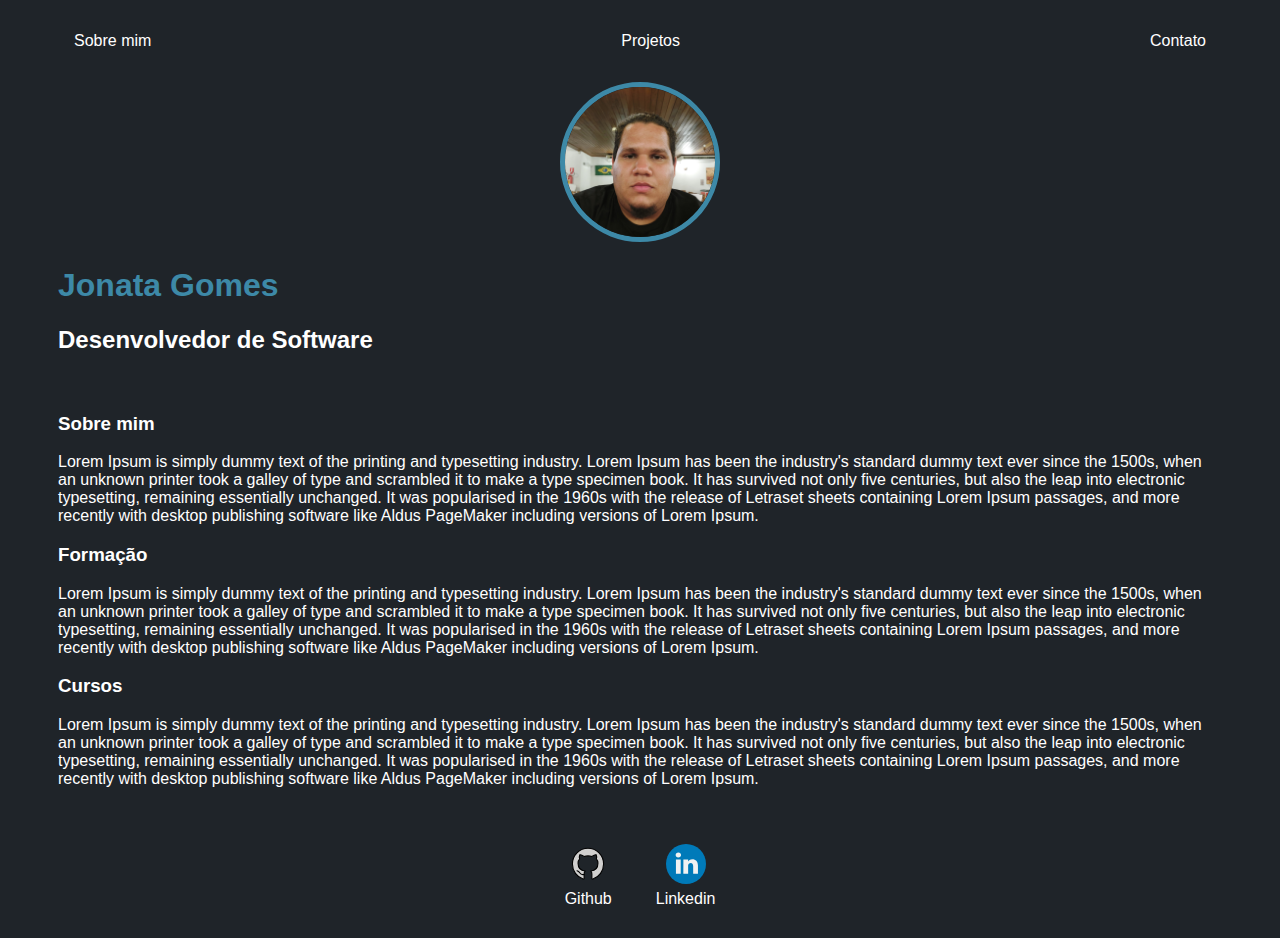
<file: index.html>
<!DOCTYPE html>
<html lang="PT-BR">

<head>
    <meta charset="UTF-8">
    <meta http-equiv="X-UA-Compatible" content="IE=edge">
    <meta name="viewport" content="width=device-width, initial-scale=1.0">
    <link rel="stylesheet" href="./style/style.css">
    <title>Jonata Gomes</title>
</head>

<body>
    <div class="container">
        <nav>
            <ul>
                <li> <a href="index.html">Sobre mim</a> </li>
                <li> <a href="project.html">Projetos</a> </li>
                <li> <a href="contact.html">Contato</a> </li>
            </ul>
        </nav>

        <header>
            <div class="center">
                <img src="./img/Jonata_G.jpg" alt="Jonata Gomes">
            </div>
            <h1>Jonata Gomes</h1>
            <h2>Desenvolvedor de Software</h2>
        </header>


        <main>
            <section>
                <h3>Sobre mim</h3>
                <p>
                    Lorem Ipsum is simply dummy text of the printing and typesetting industry. Lorem Ipsum has been the industry's standard dummy text ever since the 1500s, when an unknown printer took a galley of type and scrambled it to make a type specimen book. It has
                    survived not only five centuries, but also the leap into electronic typesetting, remaining essentially unchanged. It was popularised in the 1960s with the release of Letraset sheets containing Lorem Ipsum passages, and more recently
                    with desktop publishing software like Aldus PageMaker including versions of Lorem Ipsum.
                </p>
            </section>
            <section>
                <h3>Formação</h3>
                <p>
                    Lorem Ipsum is simply dummy text of the printing and typesetting industry. Lorem Ipsum has been the industry's standard dummy text ever since the 1500s, when an unknown printer took a galley of type and scrambled it to make a type specimen book. It has
                    survived not only five centuries, but also the leap into electronic typesetting, remaining essentially unchanged. It was popularised in the 1960s with the release of Letraset sheets containing Lorem Ipsum passages, and more recently
                    with desktop publishing software like Aldus PageMaker including versions of Lorem Ipsum.
                </p>
            </section>

            <section>
                <h3>Cursos</h3>
                <p>
                    Lorem Ipsum is simply dummy text of the printing and typesetting industry. Lorem Ipsum has been the industry's standard dummy text ever since the 1500s, when an unknown printer took a galley of type and scrambled it to make a type specimen book. It has
                    survived not only five centuries, but also the leap into electronic typesetting, remaining essentially unchanged. It was popularised in the 1960s with the release of Letraset sheets containing Lorem Ipsum passages, and more recently
                    with desktop publishing software like Aldus PageMaker including versions of Lorem Ipsum.
                </p>
            </section>

        </main>
        <footer>
            <a href="https://github.com/gomesjon" target="_blank" rel="noopener noreferrer">
                <img src="./img/github.svg" alt="Github">
                <p>Github</p>
            </a>

            <a href="https://www.linkedin.com/in/jonata-pereira-gomes-5a53061b9/" target="_blank" rel="noopener noreferrer">
                <img src="./img/linkedin.svg" alt="Linkedin">
                <p>Linkedin</p>
            </a>

        </footer>
    </div>
</body>

</html>
</file>
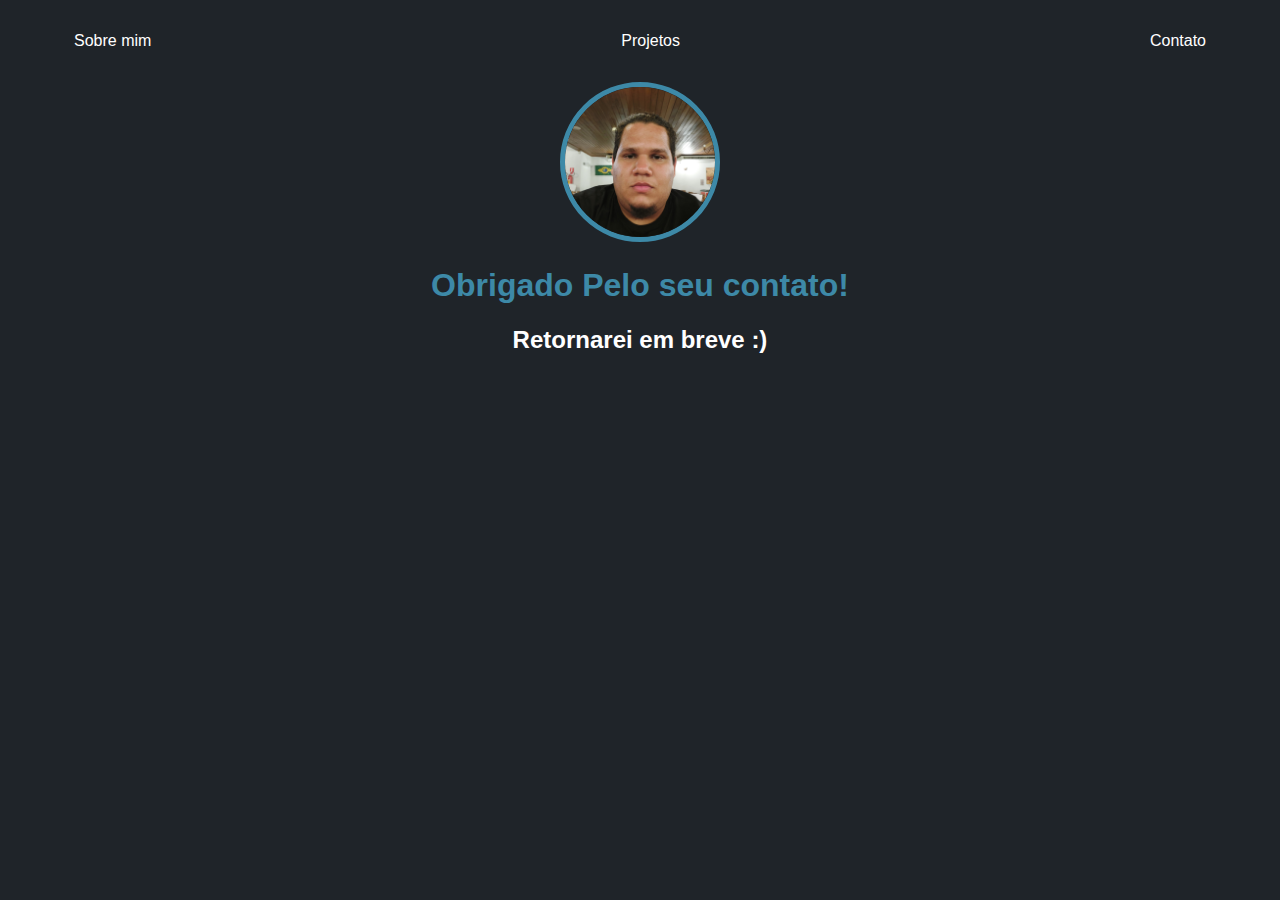
<file: thanks.html>
<!DOCTYPE html>
<html lang="PT-BR">

<head>
    <meta charset="UTF-8">
    <meta http-equiv="X-UA-Compatible" content="IE=edge">
    <meta name="viewport" content="width=device-width, initial-scale=1.0">
    <link rel="stylesheet" href="./style/style.css">
    <title>Contato</title>
</head>

<body>
    <div class="container">
        <nav>
            <ul>
                <li> <a href="index.html">Sobre mim</a> </li>
                <li> <a href="project.html">Projetos</a> </li>
                <li> <a href="contact.html">Contato</a> </li>
            </ul>
        </nav>

        <header class="center">
            <div>
                <img src="./img/Jonata_G.jpg" alt="Jonata Gomes">
            </div>
            <h1>Obrigado Pelo seu contato!</h1>
            <h2>Retornarei em breve :)</h2>
        </header>


    </div>
</body>

</html>
</file>
<file: style/style.css>
body {
    color: white;
    background-color: rgb(31, 36, 41);
    font-family: Arial, Helvetica, sans-serif;
}

ul {
    display: flex;
    justify-content: space-between;
    list-style-type: none;
    align-items: center;
    padding: 16PX;
}

a {
    color: white;
    text-decoration: none;
}

header img {
    width: 150px;
    height: 150px;
    border-radius: 50%;
    border: 5px solid #3d89a7;
}

.center {
    text-align: center;
}

h1 {
    color: #3d89a7;
}

main {
    padding-top: 20px;
}

footer {
    padding-top: 20px;
    display: flex;
    justify-content: center;
}

footer img {
    width: 40px;
    height: 40px;
    justify-content: center;
}

footer a {
    margin: 20px;
    text-align: center;
}

footer p {
    margin: 2px;
}

.container {
    padding: 0px 50px;
}

nav a:hover {
    color: #3d89a7;
}

.contact-form input {
    width: 100%;
    padding: 8px 0px;
    margin: 0px;
}

.contact-form input[type=text] {
    height: 100px;
    margin-bottom: 10px;
}

button {
    background-color: white;
    border: none;
    width: 100px;
    height: 30px;
}
</file>
